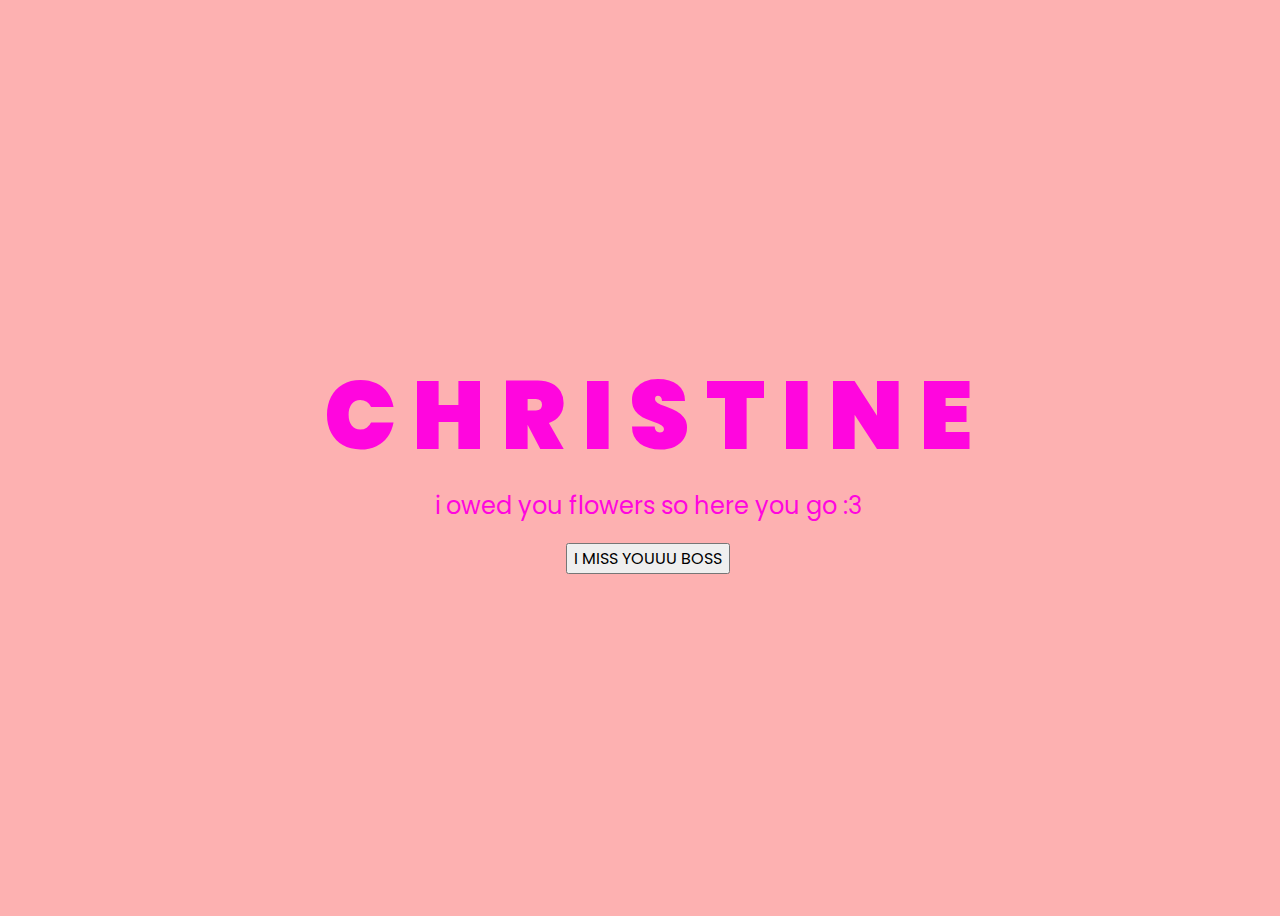
<file: index.html>
<!DOCTYPE html>
<html lang="en">
<head>
    <meta charset="UTF-8">
    <meta http-equiv="X-UA-Compatible" content="IE=edge">
    <meta name="viewport" content="width=device-width, initial-scale=1.0">
    <link rel="stylesheet" href="css/style.css">
    <link rel="icon" href="img/flowers.png" type="image/x-icon">
    <title>To Christine Flores</title>
</head>
<body>
    <div class="greetings">
        <span>C</span>
        <span>H</span>
        <span>R</span>
        <span>I</span>
        <span>S</span>
        <span>T</span>
        <Span>I</Span>
        <span>N</span>
        <span>E</span>
    </div>
    <div class="description">
        <span>i owed you flowers so here you go :3</span>
    </div>
    <div class="button">
        <button>
            <a href="flower.html">I MISS YOUUU BOSS</a>
        </button>

        <audio hidden autoplay loop>
            <source src="mp3/flowersong1.mp3" type="audio/mpeg">
        </audio>
        
    </div>
</body>
</html>
</file>
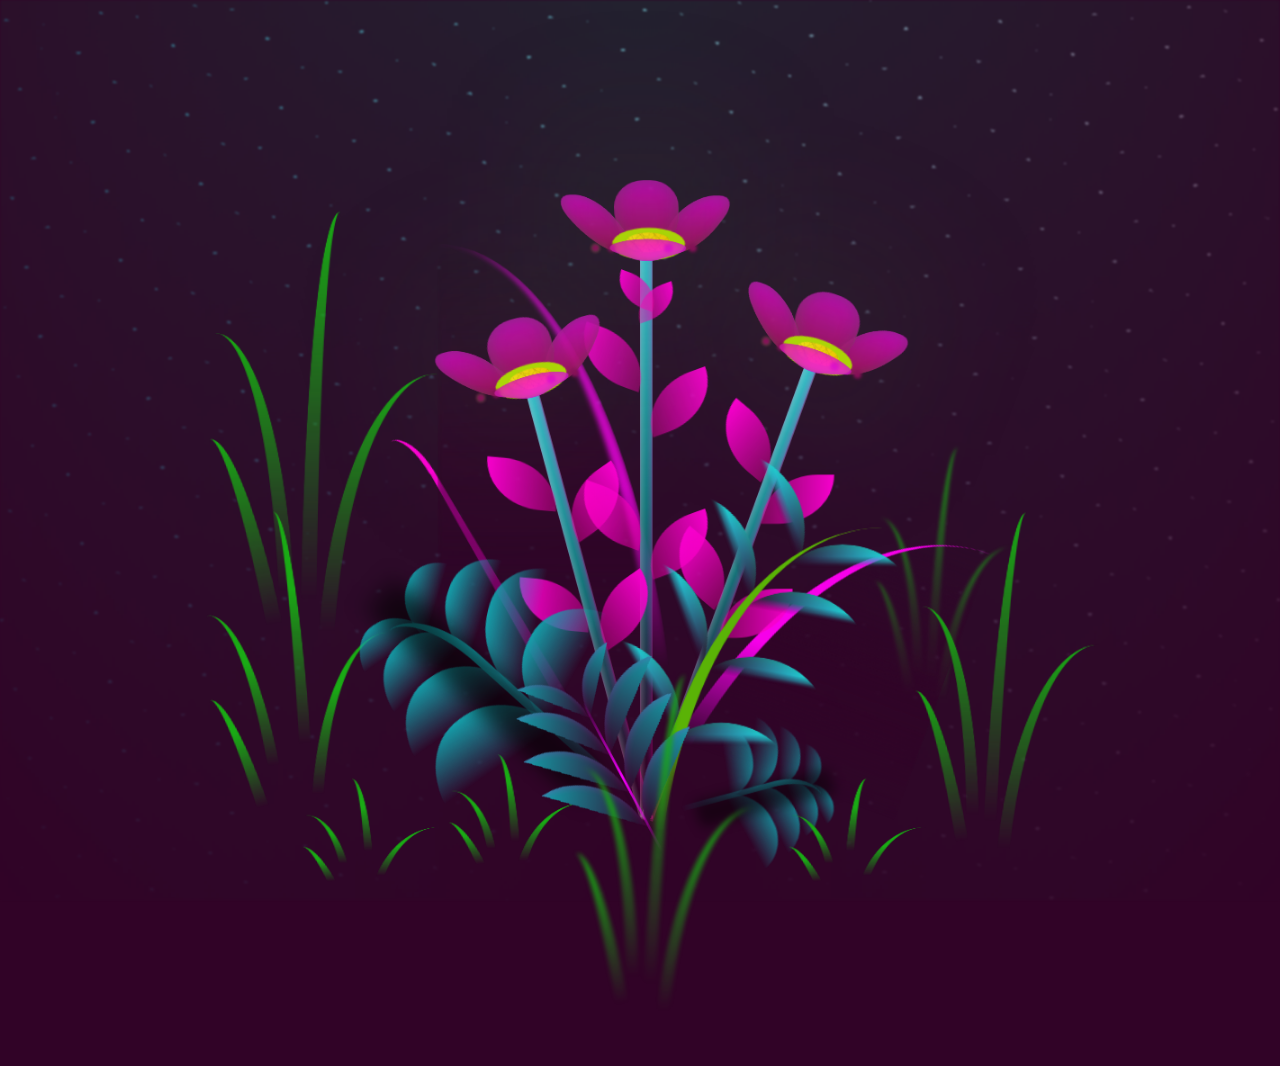
<file: flower.html>
<!DOCTYPE html>
<html lang="en">
<head>
    <meta charset="UTF-8">
    <meta http-equiv="X-UA-Compatible" content="IE=edge">
    <meta name="viewport" content="width=device-width, initial-scale=1.0">
    <link rel="stylesheet" href="css/main.css">
    <link rel="icon" href="img/flowers.png" type="image/x-icon">
    <title>To Christine Flores</title>
</head>
<body class="container">
  
    <div class="night"></div>
    <div class="flowers">
      <div class="flower flower--1">
        <div class="flower__leafs flower__leafs--1">
          <div class="flower__leaf flower__leaf--1"></div>
          <div class="flower__leaf flower__leaf--2"></div>
          <div class="flower__leaf flower__leaf--3"></div>
          <div class="flower__leaf flower__leaf--4"></div>
          <div class="flower__white-circle"></div>
  
          <div class="flower__light flower__light--1"></div>
          <div class="flower__light flower__light--2"></div>
          <div class="flower__light flower__light--3"></div>
          <div class="flower__light flower__light--4"></div>
          <div class="flower__light flower__light--5"></div>
          <div class="flower__light flower__light--6"></div>
          <div class="flower__light flower__light--7"></div>
          <div class="flower__light flower__light--8"></div>
  
        </div>
        <div class="flower__line">
          <div class="flower__line__leaf flower__line__leaf--1"></div>
          <div class="flower__line__leaf flower__line__leaf--2"></div>
          <div class="flower__line__leaf flower__line__leaf--3"></div>
          <div class="flower__line__leaf flower__line__leaf--4"></div>
          <div class="flower__line__leaf flower__line__leaf--5"></div>
          <div class="flower__line__leaf flower__line__leaf--6"></div>
        </div>
      </div>
  
      <div class="flower flower--2">
        <div class="flower__leafs flower__leafs--2">
          <div class="flower__leaf flower__leaf--1"></div>
          <div class="flower__leaf flower__leaf--2"></div>
          <div class="flower__leaf flower__leaf--3"></div>
          <div class="flower__leaf flower__leaf--4"></div>
          <div class="flower__white-circle"></div>
  
          <div class="flower__light flower__light--1"></div>
          <div class="flower__light flower__light--2"></div>
          <div class="flower__light flower__light--3"></div>
          <div class="flower__light flower__light--4"></div>
          <div class="flower__light flower__light--5"></div>
          <div class="flower__light flower__light--6"></div>
          <div class="flower__light flower__light--7"></div>
          <div class="flower__light flower__light--8"></div>
  
        </div>
        <div class="flower__line">
          <div class="flower__line__leaf flower__line__leaf--1"></div>
          <div class="flower__line__leaf flower__line__leaf--2"></div>
          <div class="flower__line__leaf flower__line__leaf--3"></div>
          <div class="flower__line__leaf flower__line__leaf--4"></div>
        </div>
      </div>
  
      <div class="flower flower--3">
        <div class="flower__leafs flower__leafs--3">
          <div class="flower__leaf flower__leaf--1"></div>
          <div class="flower__leaf flower__leaf--2"></div>
          <div class="flower__leaf flower__leaf--3"></div>
          <div class="flower__leaf flower__leaf--4"></div>
          <div class="flower__white-circle"></div>
  
          <div class="flower__light flower__light--1"></div>
          <div class="flower__light flower__light--2"></div>
          <div class="flower__light flower__light--3"></div>
          <div class="flower__light flower__light--4"></div>
          <div class="flower__light flower__light--5"></div>
          <div class="flower__light flower__light--6"></div>
          <div class="flower__light flower__light--7"></div>
          <div class="flower__light flower__light--8"></div>
  
        </div>
        <div class="flower__line">
          <div class="flower__line__leaf flower__line__leaf--1"></div>
          <div class="flower__line__leaf flower__line__leaf--2"></div>
          <div class="flower__line__leaf flower__line__leaf--3"></div>
          <div class="flower__line__leaf flower__line__leaf--4"></div>
        </div>
      </div>
  
      <div class="grow-ans" style="--d:1.2s">
        <div class="flower__g-long">
          <div class="flower__g-long__top"></div>
          <div class="flower__g-long__bottom"></div>
        </div>
      </div>
  
      <div class="growing-grass">
        <div class="flower__grass flower__grass--1">
          <div class="flower__grass--top"></div>
          <div class="flower__grass--bottom"></div>
          <div class="flower__grass__leaf flower__grass__leaf--1"></div>
          <div class="flower__grass__leaf flower__grass__leaf--2"></div>
          <div class="flower__grass__leaf flower__grass__leaf--3"></div>
          <div class="flower__grass__leaf flower__grass__leaf--4"></div>
          <div class="flower__grass__leaf flower__grass__leaf--5"></div>
          <div class="flower__grass__leaf flower__grass__leaf--6"></div>
          <div class="flower__grass__leaf flower__grass__leaf--7"></div>
          <div class="flower__grass__leaf flower__grass__leaf--8"></div>
          <div class="flower__grass__overlay"></div>
        </div>
      </div>
  
      <div class="growing-grass">
        <div class="flower__grass flower__grass--2">
          <div class="flower__grass--top"></div>
          <div class="flower__grass--bottom"></div>
          <div class="flower__grass__leaf flower__grass__leaf--1"></div>
          <div class="flower__grass__leaf flower__grass__leaf--2"></div>
          <div class="flower__grass__leaf flower__grass__leaf--3"></div>
          <div class="flower__grass__leaf flower__grass__leaf--4"></div>
          <div class="flower__grass__leaf flower__grass__leaf--5"></div>
          <div class="flower__grass__leaf flower__grass__leaf--6"></div>
          <div class="flower__grass__leaf flower__grass__leaf--7"></div>
          <div class="flower__grass__leaf flower__grass__leaf--8"></div>
          <div class="flower__grass__overlay"></div>
        </div>
      </div>
  
      <div class="grow-ans" style="--d:2.4s">
        <div class="flower__g-right flower__g-right--1">
          <div class="leaf"></div>
        </div>
      </div>
  
      <div class="grow-ans" style="--d:2.8s">
        <div class="flower__g-right flower__g-right--2">
          <div class="leaf"></div>
        </div>
      </div>
  
      <div class="grow-ans" style="--d:2.8s">
        <div class="flower__g-front">
          <div class="flower__g-front__leaf-wrapper flower__g-front__leaf-wrapper--1">
            <div class="flower__g-front__leaf"></div>
          </div>
          <div class="flower__g-front__leaf-wrapper flower__g-front__leaf-wrapper--2">
            <div class="flower__g-front__leaf"></div>
          </div>
          <div class="flower__g-front__leaf-wrapper flower__g-front__leaf-wrapper--3">
            <div class="flower__g-front__leaf"></div>
          </div>
          <div class="flower__g-front__leaf-wrapper flower__g-front__leaf-wrapper--4">
            <div class="flower__g-front__leaf"></div>
          </div>
          <div class="flower__g-front__leaf-wrapper flower__g-front__leaf-wrapper--5">
            <div class="flower__g-front__leaf"></div>
          </div>
          <div class="flower__g-front__leaf-wrapper flower__g-front__leaf-wrapper--6">
            <div class="flower__g-front__leaf"></div>
          </div>
          <div class="flower__g-front__leaf-wrapper flower__g-front__leaf-wrapper--7">
            <div class="flower__g-front__leaf"></div>
          </div>
          <div class="flower__g-front__leaf-wrapper flower__g-front__leaf-wrapper--8">
            <div class="flower__g-front__leaf"></div>
          </div>
          <div class="flower__g-front__line"></div>
        </div>
      </div>
  
      <div class="grow-ans" style="--d:3.2s">
        <div class="flower__g-fr">
          <div class="leaf"></div>
          <div class="flower__g-fr__leaf flower__g-fr__leaf--1"></div>
          <div class="flower__g-fr__leaf flower__g-fr__leaf--2"></div>
          <div class="flower__g-fr__leaf flower__g-fr__leaf--3"></div>
          <div class="flower__g-fr__leaf flower__g-fr__leaf--4"></div>
          <div class="flower__g-fr__leaf flower__g-fr__leaf--5"></div>
          <div class="flower__g-fr__leaf flower__g-fr__leaf--6"></div>
          <div class="flower__g-fr__leaf flower__g-fr__leaf--7"></div>
          <div class="flower__g-fr__leaf flower__g-fr__leaf--8"></div>
        </div>
      </div>
  
      <div class="long-g long-g--0">
        <div class="grow-ans" style="--d:3s">
          <div class="leaf leaf--0"></div>
        </div>
        <div class="grow-ans" style="--d:2.2s">
          <div class="leaf leaf--1"></div>
        </div>
        <div class="grow-ans" style="--d:3.4s">
          <div class="leaf leaf--2"></div>
        </div>
        <div class="grow-ans" style="--d:3.6s">
          <div class="leaf leaf--3"></div>
        </div>
      </div>
  
      <div class="long-g long-g--1">
        <div class="grow-ans" style="--d:3.6s">
          <div class="leaf leaf--0"></div>
        </div>
        <div class="grow-ans" style="--d:3.8s">
          <div class="leaf leaf--1"></div>
        </div>
        <div class="grow-ans" style="--d:4s">
          <div class="leaf leaf--2"></div>
        </div>
        <div class="grow-ans" style="--d:4.2s">
          <div class="leaf leaf--3"></div>
        </div>
      </div>
  
      <div class="long-g long-g--2">
        <div class="grow-ans" style="--d:4s">
          <div class="leaf leaf--0"></div>
        </div>
        <div class="grow-ans" style="--d:4.2s">
          <div class="leaf leaf--1"></div>
        </div>
        <div class="grow-ans" style="--d:4.4s">
          <div class="leaf leaf--2"></div>
        </div>
        <div class="grow-ans" style="--d:4.6s">
          <div class="leaf leaf--3"></div>
        </div>
      </div>
  
      <div class="long-g long-g--3">
        <div class="grow-ans" style="--d:4s">
          <div class="leaf leaf--0"></div>
        </div>
        <div class="grow-ans" style="--d:4.2s">
          <div class="leaf leaf--1"></div>
        </div>
        <div class="grow-ans" style="--d:3s">
          <div class="leaf leaf--2"></div>
        </div>
        <div class="grow-ans" style="--d:3.6s">
          <div class="leaf leaf--3"></div>
        </div>
      </div>
  
      <div class="long-g long-g--4">
        <div class="grow-ans" style="--d:4s">
          <div class="leaf leaf--0"></div>
        </div>
        <div class="grow-ans" style="--d:4.2s">
          <div class="leaf leaf--1"></div>
        </div>
        <div class="grow-ans" style="--d:3s">
          <div class="leaf leaf--2"></div>
        </div>
        <div class="grow-ans" style="--d:3.6s">
          <div class="leaf leaf--3"></div>
        </div>
      </div>
  
      <div class="long-g long-g--5">
        <div class="grow-ans" style="--d:4s">
          <div class="leaf leaf--0"></div>
        </div>
        <div class="grow-ans" style="--d:4.2s">
          <div class="leaf leaf--1"></div>
        </div>
        <div class="grow-ans" style="--d:3s">
          <div class="leaf leaf--2"></div>
        </div>
        <div class="grow-ans" style="--d:3.6s">
          <div class="leaf leaf--3"></div>
        </div>
      </div>
  
      <div class="long-g long-g--6">
        <div class="grow-ans" style="--d:4.2s">
          <div class="leaf leaf--0"></div>
        </div>
        <div class="grow-ans" style="--d:4.4s">
          <div class="leaf leaf--1"></div>
        </div>
        <div class="grow-ans" style="--d:4.6s">
          <div class="leaf leaf--2"></div>
        </div>
        <div class="grow-ans" style="--d:4.8s">
          <div class="leaf leaf--3"></div>
        </div>
      </div>
  
      <div class="long-g long-g--7">
        <div class="grow-ans" style="--d:3s">
          <div class="leaf leaf--0"></div>
        </div>
        <div class="grow-ans" style="--d:3.2s">
          <div class="leaf leaf--1"></div>
        </div>
        <div class="grow-ans" style="--d:3.5s">
          <div class="leaf leaf--2"></div>
        </div>
        <div class="grow-ans" style="--d:3.6s">
          <div class="leaf leaf--3"></div>
        </div>
      </div>
    </div>

    <audio hidden autoplay loop>
        <source src="mp3/luv.mp3" type="audio/mpeg">
    </audio>

    <script src="main.js"></script>
  </body>
</html>
</file>
<file: css/style.css>
@import url('https://fonts.googleapis.com/css2?family=Poppins:ital,wght@0,500;1,900&display=swap');
*{
    font-family: 'Poppins',cursive;
}
body{
    color: rgb(255, 6, 222);
    width: 100%;
    height: 100vh;
    display: flex;
    flex-direction: column;
    align-items: center;
    justify-content: center;
    background-color: rgb(253, 177, 177);
}
.greetings{
    font-size: 6rem;
    font-weight: 900;
}
.greetings > span{
    animation: glow 2.5s ease-in-out infinite;
}
@keyframes glow{
    0%, 100%{
        color: #fa019a31;
        text-shadow: 0 0 12px #39c6d6, 0 0 50px #39c6d6, 0 0 100px #10ff24;
    }
    10%, 90%{
        color: #ff00aa;
        text-shadow: none;
    }
}
.greetings > span:nth-child(1){
    animation-delay: .2s ;
}
.greetings > span:nth-child(2){
    animation-delay: .4s ;
}
.greetings > span:nth-child(3){
    animation-delay: .6s;
}
.greetings > span:nth-child(4){
    animation-delay: .8s;
}
.greetings > span:nth-child(5){
    animation-delay: .2s ;
}
.greetings > span:nth-child(6){
    animation-delay: .4s ;
}
.greetings > span:nth-child(7){
    animation-delay: .6s;
}
.greetings > span:nth-child(8){
    animation-delay: .8s;
}
.description{
    font-size: 1.5rem;
    margin-bottom: 20px;
}

.button a{
    text-decoration: none;
    font-size: 1rem;
    color: #000000;
}

@media screen and (max-width:574px){
    .greetings{
        display: block;
        font-size: 3rem;
        font-weight: 500;
        text-align: center;
    }
    .description{
        font-size: 1rem;
    }
    
    .button a{
        font-size: .5rem;
    }
}
</file>
<file: css/main.css>
*,
*::after,
*::before {
  padding: 0;
  margin: 0;
  box-sizing: border-box;
}

:root {
  --dark-color: #310327;
}

body {
  display: flex;
  align-items: flex-end;
  justify-content: center;
  min-height: 100vh;
  background-color: var(--dark-color);
  overflow: hidden;
  perspective: 1000px;
}

.night {
  position: fixed;
  left: 50%;
  top: 0;
  transform: translateX(-50%);
  width: 100%;
  height: 100%;
  filter: blur(0.1vmin);
  background-image: radial-gradient(ellipse at top, transparent 0%, var(--dark-color)), radial-gradient(ellipse at bottom, var(--dark-color), rgba(145, 233, 255, 0.2)), repeating-linear-gradient(220deg, rgb(0, 0, 0) 0px, rgb(0, 0, 0) 19px, transparent 19px, transparent 22px), repeating-linear-gradient(189deg, rgb(0, 0, 0) 0px, rgb(0, 0, 0) 19px, transparent 19px, transparent 22px), repeating-linear-gradient(148deg, rgb(0, 0, 0) 0px, rgb(0, 0, 0) 19px, transparent 19px, transparent 22px), linear-gradient(90deg, rgb(0, 255, 250), rgb(240, 240, 240));
}

.flowers {
  position: relative;
  transform: scale(0.9);
}

.flower {
  position: absolute;
  bottom: 10vmin;
  transform-origin: bottom center;
  z-index: 10;
  --fl-speed: 0.8s;
}
.flower--1 {
  -webkit-animation: moving-flower-1 4s linear infinite;
          animation: moving-flower-1 4s linear infinite;
}
.flower--1 .flower__line {
  height: 70vmin;
  -webkit-animation-delay: 0.3s;
          animation-delay: 0.3s;
}
.flower--1 .flower__line__leaf--1 {
  -webkit-animation: blooming-leaf-right var(--fl-speed) 1.6s backwards;
          animation: blooming-leaf-right var(--fl-speed) 1.6s backwards;
}
.flower--1 .flower__line__leaf--2 {
  -webkit-animation: blooming-leaf-right var(--fl-speed) 1.4s backwards;
          animation: blooming-leaf-right var(--fl-speed) 1.4s backwards;
}
.flower--1 .flower__line__leaf--3 {
  -webkit-animation: blooming-leaf-left var(--fl-speed) 1.2s backwards;
          animation: blooming-leaf-left var(--fl-speed) 1.2s backwards;
}
.flower--1 .flower__line__leaf--4 {
  -webkit-animation: blooming-leaf-left var(--fl-speed) 1s backwards;
          animation: blooming-leaf-left var(--fl-speed) 1s backwards;
}
.flower--1 .flower__line__leaf--5 {
  -webkit-animation: blooming-leaf-right var(--fl-speed) 1.8s backwards;
          animation: blooming-leaf-right var(--fl-speed) 1.8s backwards;
}
.flower--1 .flower__line__leaf--6 {
  -webkit-animation: blooming-leaf-left var(--fl-speed) 2s backwards;
          animation: blooming-leaf-left var(--fl-speed) 2s backwards;
}
.flower--2 {
  left: 50%;
  transform: rotate(20deg);
  -webkit-animation: moving-flower-2 4s linear infinite;
          animation: moving-flower-2 4s linear infinite;
}
.flower--2 .flower__line {
  height: 60vmin;
  -webkit-animation-delay: 0.6s;
          animation-delay: 0.6s;
}
.flower--2 .flower__line__leaf--1 {
  -webkit-animation: blooming-leaf-right var(--fl-speed) 1.9s backwards;
          animation: blooming-leaf-right var(--fl-speed) 1.9s backwards;
}
.flower--2 .flower__line__leaf--2 {
  -webkit-animation: blooming-leaf-right var(--fl-speed) 1.7s backwards;
          animation: blooming-leaf-right var(--fl-speed) 1.7s backwards;
}
.flower--2 .flower__line__leaf--3 {
  -webkit-animation: blooming-leaf-left var(--fl-speed) 1.5s backwards;
          animation: blooming-leaf-left var(--fl-speed) 1.5s backwards;
}
.flower--2 .flower__line__leaf--4 {
  -webkit-animation: blooming-leaf-left var(--fl-speed) 1.3s backwards;
          animation: blooming-leaf-left var(--fl-speed) 1.3s backwards;
}
.flower--3 {
  left: 50%;
  transform: rotate(-15deg);
  -webkit-animation: moving-flower-3 4s linear infinite;
          animation: moving-flower-3 4s linear infinite;
}
.flower--3 .flower__line {
  -webkit-animation-delay: 0.9s;
          animation-delay: 0.9s;
}
.flower--3 .flower__line__leaf--1 {
  -webkit-animation: blooming-leaf-right var(--fl-speed) 2.5s backwards;
          animation: blooming-leaf-right var(--fl-speed) 2.5s backwards;
}
.flower--3 .flower__line__leaf--2 {
  -webkit-animation: blooming-leaf-right var(--fl-speed) 2.3s backwards;
          animation: blooming-leaf-right var(--fl-speed) 2.3s backwards;
}
.flower--3 .flower__line__leaf--3 {
  -webkit-animation: blooming-leaf-left var(--fl-speed) 2.1s backwards;
          animation: blooming-leaf-left var(--fl-speed) 2.1s backwards;
}
.flower--3 .flower__line__leaf--4 {
  -webkit-animation: blooming-leaf-left var(--fl-speed) 1.9s backwards;
          animation: blooming-leaf-left var(--fl-speed) 1.9s backwards;
}
.flower__leafs {
  position: relative;
  -webkit-animation: blooming-flower 2s backwards;
          animation: blooming-flower 2s backwards;
}
.flower__leafs--1 {
  -webkit-animation-delay: 1.1s;
          animation-delay: 1.1s;
}
.flower__leafs--2 {
  -webkit-animation-delay: 1.4s;
          animation-delay: 1.4s;
}
.flower__leafs--3 {
  -webkit-animation-delay: 1.7s;
          animation-delay: 1.7s;
}
.flower__leafs::after {
  content: "";
  position: absolute;
  left: 0;
  top: 0;
  transform: translate(-50%, -100%);
  width: 8vmin;
  height: 8vmin;
  background-color: #306839;
  filter: blur(10vmin);
}
.flower__leaf {
  position: absolute;
  bottom: 0;
  left: 50%;
  width: 8vmin;
  height: 11vmin;
  border-radius: 51% 49% 47% 53%/44% 45% 55% 69%;
  background-color: #00df1e;
  background-image: linear-gradient(to top, #a50f55, #da04c8);
  transform-origin: bottom center;
  opacity: 0.9;
  box-shadow: inset 0 0 2vmin rgba(82, 80, 80, 0.5);
}
.flower__leaf--1 {
  transform: translate(-10%, 1%) rotateY(40deg) rotateX(-50deg);
}
.flower__leaf--2 {
  transform: translate(-50%, -4%) rotateX(40deg);
}
.flower__leaf--3 {
  transform: translate(-90%, 0%) rotateY(45deg) rotateX(50deg);
}
.flower__leaf--4 {
  width: 8vmin;
  height: 8vmin;
  transform-origin: bottom left;
  border-radius: 4vmin 10vmin 4vmin 4vmin;
  transform: translate(0%, 18%) rotateX(70deg) rotate(-43deg);
  background-image: linear-gradient(to top, #ff00ff, #f80cbd);
  z-index: 1;
  opacity: 0.8;
}
.flower__white-circle {
  position: absolute;
  left: -3.5vmin;
  top: -3vmin;
  width: 9vmin;
  height: 4vmin;
  border-radius: 50%;
  background-color: #b8e003;
}
.flower__white-circle::after {
  content: "";
  position: absolute;
  left: 50%;
  top: 45%;
  transform: translate(-50%, -50%);
  width: 60%;
  height: 60%;
  border-radius: inherit;
  background-image: repeating-linear-gradient(135deg, rgba(0, 0, 0, 0.03) 0px, rgba(0, 0, 0, 0.03) 1px, transparent 1px, transparent 12px), repeating-linear-gradient(45deg, rgba(0, 0, 0, 0.03) 0px, rgba(0, 0, 0, 0.03) 1px, transparent 1px, transparent 12px), repeating-linear-gradient(67.5deg, rgba(0, 0, 0, 0.03) 0px, rgba(0, 0, 0, 0.03) 1px, transparent 1px, transparent 12px), repeating-linear-gradient(135deg, rgba(0, 0, 0, 0.03) 0px, rgba(0, 0, 0, 0.03) 1px, transparent 1px, transparent 12px), repeating-linear-gradient(45deg, rgba(0, 0, 0, 0.03) 0px, rgba(0, 0, 0, 0.03) 1px, transparent 1px, transparent 12px), repeating-linear-gradient(112.5deg, rgba(0, 0, 0, 0.03) 0px, rgba(0, 0, 0, 0.03) 1px, transparent 1px, transparent 12px), repeating-linear-gradient(112.5deg, rgba(0, 0, 0, 0.03) 0px, rgba(0, 0, 0, 0.03) 1px, transparent 1px, transparent 12px), repeating-linear-gradient(45deg, rgba(0, 0, 0, 0.03) 0px, rgba(0, 0, 0, 0.03) 1px, transparent 1px, transparent 12px), repeating-linear-gradient(22.5deg, rgba(0, 0, 0, 0.03) 0px, rgba(0, 0, 0, 0.03) 1px, transparent 1px, transparent 12px), repeating-linear-gradient(45deg, rgba(0, 0, 0, 0.03) 0px, rgba(0, 0, 0, 0.03) 1px, transparent 1px, transparent 12px), repeating-linear-gradient(22.5deg, rgba(0, 0, 0, 0.03) 0px, rgba(0, 0, 0, 0.03) 1px, transparent 1px, transparent 12px), repeating-linear-gradient(135deg, rgba(0, 0, 0, 0.03) 0px, rgba(0, 0, 0, 0.03) 1px, transparent 1px, transparent 12px), repeating-linear-gradient(157.5deg, rgba(0, 0, 0, 0.03) 0px, rgba(0, 0, 0, 0.03) 1px, transparent 1px, transparent 12px), repeating-linear-gradient(67.5deg, rgba(0, 0, 0, 0.03) 0px, rgba(0, 0, 0, 0.03) 1px, transparent 1px, transparent 12px), repeating-linear-gradient(67.5deg, rgba(0, 0, 0, 0.03) 0px, rgba(0, 0, 0, 0.03) 1px, transparent 1px, transparent 12px), linear-gradient(90deg, rgb(255, 235, 18), rgb(255, 206, 0));
}
.flower__line {
  height: 55vmin;
  width: 1.5vmin;
  background-image: linear-gradient(to left, rgba(248, 8, 188, 0.2), transparent, rgba(255, 255, 255, 0.2)), linear-gradient(to top, transparent 10%, #14757a, #39c6d6);
  box-shadow: inset 0 0 2px rgba(252, 2, 156, 0.5);
  -webkit-animation: grow-flower-tree 4s backwards;
          animation: grow-flower-tree 4s backwards;
}
.flower__line__leaf {
  --w: 7vmin;
  --h: calc(var(--w) + 2vmin);
  position: absolute;
  top: 20%;
  left: 90%;
  width: var(--w);
  height: var(--h);
  border-top-right-radius: var(--h);
  border-bottom-left-radius: var(--h);
  background-image: linear-gradient(to top, rgba(250, 0, 167, 0.4), #f700cd);
}
.flower__line__leaf--1 {
  transform: rotate(70deg) rotateY(30deg);
}
.flower__line__leaf--2 {
  top: 45%;
  transform: rotate(70deg) rotateY(30deg);
}
.flower__line__leaf--3, .flower__line__leaf--4, .flower__line__leaf--6 {
  border-top-right-radius: 0;
  border-bottom-left-radius: 0;
  border-top-left-radius: var(--h);
  border-bottom-right-radius: var(--h);
  left: -460%;
  top: 12%;
  transform: rotate(-70deg) rotateY(30deg);
}
.flower__line__leaf--4 {
  top: 40%;
}
.flower__line__leaf--5 {
  top: 0;
  transform-origin: left;
  transform: rotate(70deg) rotateY(30deg) scale(0.6);
}
.flower__line__leaf--6 {
  top: -2%;
  left: -450%;
  transform-origin: right;
  transform: rotate(-70deg) rotateY(30deg) scale(0.6);
}
.flower__light {
  position: absolute;
  bottom: 0vmin;
  width: 1vmin;
  height: 1vmin;
  background-color: rgba(41, 235, 15, 0.349);
  border-radius: 50%;
  filter: blur(0.2vmin);
  -webkit-animation: light-ans 4s linear infinite backwards;
          animation: light-ans 4s linear infinite backwards;
}
.flower__light:nth-child(odd) {
  background-color: #8f095c;
}
.flower__light--1 {
  left: -2vmin;
  -webkit-animation-delay: 1s;
          animation-delay: 1s;
}
.flower__light--2 {
  left: 3vmin;
  -webkit-animation-delay: 0.5s;
          animation-delay: 0.5s;
}
.flower__light--3 {
  left: -6vmin;
  -webkit-animation-delay: 0.3s;
          animation-delay: 0.3s;
}
.flower__light--4 {
  left: 6vmin;
  -webkit-animation-delay: 0.9s;
          animation-delay: 0.9s;
}
.flower__light--5 {
  left: -1vmin;
  -webkit-animation-delay: 1.5s;
          animation-delay: 1.5s;
}
.flower__light--6 {
  left: -4vmin;
  -webkit-animation-delay: 3s;
          animation-delay: 3s;
}
.flower__light--7 {
  left: 3vmin;
  -webkit-animation-delay: 2s;
          animation-delay: 2s;
}
.flower__light--8 {
  left: -6vmin;
  -webkit-animation-delay: 3.5s;
          animation-delay: 3.5s;
}
.flower__grass {
  --c: #159faa;
  --line-w: 1.5vmin;
  position: absolute;
  bottom: 12vmin;
  left: -7vmin;
  display: flex;
  flex-direction: column;
  align-items: flex-end;
  z-index: 20;
  transform-origin: bottom center;
  transform: rotate(-48deg) rotateY(40deg);
}
.flower__grass--1 {
  -webkit-animation: moving-grass 2s linear infinite;
          animation: moving-grass 2s linear infinite;
}
.flower__grass--2 {
  left: 2vmin;
  bottom: 10vmin;
  transform: scale(0.5) rotate(75deg) rotateX(10deg) rotateY(-200deg);
  opacity: 0.8;
  z-index: 0;
  -webkit-animation: moving-grass--2 1.5s linear infinite;
          animation: moving-grass--2 1.5s linear infinite;
}
.flower__grass--top {
  width: 7vmin;
  height: 10vmin;
  border-top-right-radius: 100%;
  border-right: var(--line-w) solid var(--c);
  transform-origin: bottom center;
  transform: rotate(-2deg);
}
.flower__grass--bottom {
  margin-top: -2px;
  width: var(--line-w);
  height: 25vmin;
  background-image: linear-gradient(to top, transparent, var(--c));
}
.flower__grass__leaf {
  --size: 10vmin;
  position: absolute;
  width: calc(var(--size) * 2.1);
  height: var(--size);
  border-top-left-radius: var(--size);
  border-top-right-radius: var(--size);
  background-image: linear-gradient(to top, transparent, transparent 30%, var(--c));
  z-index: 100;
}
.flower__grass__leaf--1 {
  top: -6%;
  left: 30%;
  --size: 6vmin;
  transform: rotate(-20deg);
  -webkit-animation: growing-grass-ans--1 2s 2.6s backwards;
          animation: growing-grass-ans--1 2s 2.6s backwards;
}
@-webkit-keyframes growing-grass-ans--1 {
  0% {
    transform-origin: bottom left;
    transform: rotate(-20deg) scale(0);
  }
}
@keyframes growing-grass-ans--1 {
  0% {
    transform-origin: bottom left;
    transform: rotate(-20deg) scale(0);
  }
}
.flower__grass__leaf--2 {
  top: -5%;
  left: -110%;
  --size: 6vmin;
  transform: rotate(10deg);
  -webkit-animation: growing-grass-ans--2 2s 2.4s linear backwards;
          animation: growing-grass-ans--2 2s 2.4s linear backwards;
}
@-webkit-keyframes growing-grass-ans--2 {
  0% {
    transform-origin: bottom right;
    transform: rotate(10deg) scale(0);
  }
}
@keyframes growing-grass-ans--2 {
  0% {
    transform-origin: bottom right;
    transform: rotate(10deg) scale(0);
  }
}
.flower__grass__leaf--3 {
  top: 5%;
  left: 60%;
  --size: 8vmin;
  transform: rotate(-18deg) rotateX(-20deg);
  -webkit-animation: growing-grass-ans--3 2s 2.2s linear backwards;
          animation: growing-grass-ans--3 2s 2.2s linear backwards;
}
@-webkit-keyframes growing-grass-ans--3 {
  0% {
    transform-origin: bottom left;
    transform: rotate(-18deg) rotateX(-20deg) scale(0);
  }
}
@keyframes growing-grass-ans--3 {
  0% {
    transform-origin: bottom left;
    transform: rotate(-18deg) rotateX(-20deg) scale(0);
  }
}
.flower__grass__leaf--4 {
  top: 6%;
  left: -135%;
  --size: 8vmin;
  transform: rotate(2deg);
  -webkit-animation: growing-grass-ans--4 2s 2s linear backwards;
          animation: growing-grass-ans--4 2s 2s linear backwards;
}
@-webkit-keyframes growing-grass-ans--4 {
  0% {
    transform-origin: bottom right;
    transform: rotate(2deg) scale(0);
  }
}
@keyframes growing-grass-ans--4 {
  0% {
    transform-origin: bottom right;
    transform: rotate(2deg) scale(0);
  }
}
.flower__grass__leaf--5 {
  top: 20%;
  left: 60%;
  --size: 10vmin;
  transform: rotate(-24deg) rotateX(-20deg);
  -webkit-animation: growing-grass-ans--5 2s 1.8s linear backwards;
          animation: growing-grass-ans--5 2s 1.8s linear backwards;
}
@-webkit-keyframes growing-grass-ans--5 {
  0% {
    transform-origin: bottom left;
    transform: rotate(-24deg) rotateX(-20deg) scale(0);
  }
}
@keyframes growing-grass-ans--5 {
  0% {
    transform-origin: bottom left;
    transform: rotate(-24deg) rotateX(-20deg) scale(0);
  }
}
.flower__grass__leaf--6 {
  top: 22%;
  left: -180%;
  --size: 10vmin;
  transform: rotate(10deg);
  -webkit-animation: growing-grass-ans--6 2s 1.6s linear backwards;
          animation: growing-grass-ans--6 2s 1.6s linear backwards;
}
@-webkit-keyframes growing-grass-ans--6 {
  0% {
    transform-origin: bottom right;
    transform: rotate(10deg) scale(0);
  }
}
@keyframes growing-grass-ans--6 {
  0% {
    transform-origin: bottom right;
    transform: rotate(10deg) scale(0);
  }
}
.flower__grass__leaf--7 {
  top: 39%;
  left: 70%;
  --size: 10vmin;
  transform: rotate(-10deg);
  -webkit-animation: growing-grass-ans--7 2s 1.4s linear backwards;
          animation: growing-grass-ans--7 2s 1.4s linear backwards;
}
@-webkit-keyframes growing-grass-ans--7 {
  0% {
    transform-origin: bottom left;
    transform: rotate(-10deg) scale(0);
  }
}
@keyframes growing-grass-ans--7 {
  0% {
    transform-origin: bottom left;
    transform: rotate(-10deg) scale(0);
  }
}
.flower__grass__leaf--8 {
  top: 40%;
  left: -215%;
  --size: 11vmin;
  transform: rotate(10deg);
  -webkit-animation: growing-grass-ans--8 2s 1.2s linear backwards;
          animation: growing-grass-ans--8 2s 1.2s linear backwards;
}
@-webkit-keyframes growing-grass-ans--8 {
  0% {
    transform-origin: bottom right;
    transform: rotate(10deg) scale(0);
  }
}
@keyframes growing-grass-ans--8 {
  0% {
    transform-origin: bottom right;
    transform: rotate(10deg) scale(0);
  }
}
.flower__grass__overlay {
  position: absolute;
  top: -10%;
  right: 0%;
  width: 100%;
  height: 100%;
  background-color: rgba(0, 0, 0, 0.6);
  filter: blur(1.5vmin);
  z-index: 100;
}
.flower__g-long {
  --w: 2vmin;
  --h: 6vmin;
  --c: #ff00d4;
  position: absolute;
  bottom: 10vmin;
  left: -3vmin;
  transform-origin: bottom center;
  transform: rotate(-30deg) rotateY(-20deg);
  display: flex;
  flex-direction: column;
  align-items: flex-end;
  -webkit-animation: flower-g-long-ans 3s linear infinite;
          animation: flower-g-long-ans 3s linear infinite;
}
@-webkit-keyframes flower-g-long-ans {
  0%, 100% {
    transform: rotate(-30deg) rotateY(-20deg);
  }
  50% {
    transform: rotate(-32deg) rotateY(-20deg);
  }
}
@keyframes flower-g-long-ans {
  0%, 100% {
    transform: rotate(-30deg) rotateY(-20deg);
  }
  50% {
    transform: rotate(-32deg) rotateY(-20deg);
  }
}
.flower__g-long__top {
  top: calc(var(--h) * -1);
  width: calc(var(--w) + 1vmin);
  height: var(--h);
  border-top-right-radius: 100%;
  border-right: 0.7vmin solid var(--c);
  transform: translate(-0.7vmin, 1vmin);
}
.flower__g-long__bottom {
  width: var(--w);
  height: 50vmin;
  transform-origin: bottom center;
  background-image: linear-gradient(to top, transparent 30%, var(--c));
  box-shadow: inset 0 0 2px rgba(5, 1, 1, 0.5);
  -webkit-clip-path: polygon(35% 0, 65% 1%, 100% 100%, 0% 100%);
          clip-path: polygon(35% 0, 65% 1%, 100% 100%, 0% 100%);
}
.flower__g-right {
  position: absolute;
  bottom: 6vmin;
  left: -2vmin;
  transform-origin: bottom left;
  transform: rotate(20deg);
}
.flower__g-right .leaf {
  width: 30vmin;
  height: 50vmin;
  border-top-left-radius: 100%;
  border-left: 2vmin solid #f700ea;
  background-image: linear-gradient(to bottom, transparent, var(--dark-color) 60%);
  -webkit-mask-image: linear-gradient(to top, transparent 30%, hsl(310, 100%, 50%) 60%);
}
.flower__g-right--1 {
  -webkit-animation: flower-g-right-ans 2.5s linear infinite;
          animation: flower-g-right-ans 2.5s linear infinite;
}
.flower__g-right--2 {
  left: 5vmin;
  transform: rotateY(-180deg);
  -webkit-animation: flower-g-right-ans--2 3s linear infinite;
          animation: flower-g-right-ans--2 3s linear infinite;
}
.flower__g-right--2 .leaf {
  height: 75vmin;
  filter: blur(0.3vmin);
  opacity: 0.8;
}
@-webkit-keyframes flower-g-right-ans {
  0%, 100% {
    transform: rotate(20deg);
  }
  50% {
    transform: rotate(24deg) rotateX(-20deg);
  }
}
@keyframes flower-g-right-ans {
  0%, 100% {
    transform: rotate(20deg);
  }
  50% {
    transform: rotate(24deg) rotateX(-20deg);
  }
}
@-webkit-keyframes flower-g-right-ans--2 {
  0%, 100% {
    transform: rotateY(-180deg) rotate(0deg) rotateX(-20deg);
  }
  50% {
    transform: rotateY(-180deg) rotate(6deg) rotateX(-20deg);
  }
}
@keyframes flower-g-right-ans--2 {
  0%, 100% {
    transform: rotateY(-180deg) rotate(0deg) rotateX(-20deg);
  }
  50% {
    transform: rotateY(-180deg) rotate(6deg) rotateX(-20deg);
  }
}
.flower__g-front {
  position: absolute;
  bottom: 6vmin;
  left: 2.5vmin;
  z-index: 100;
  transform-origin: bottom center;
  transform: rotate(-28deg) rotateY(30deg) scale(1.04);
  -webkit-animation: flower__g-front-ans 2s linear infinite;
          animation: flower__g-front-ans 2s linear infinite;
}
@-webkit-keyframes flower__g-front-ans {
  0%, 100% {
    transform: rotate(-28deg) rotateY(30deg) scale(1.04);
  }
  50% {
    transform: rotate(-35deg) rotateY(40deg) scale(1.04);
  }
}
@keyframes flower__g-front-ans {
  0%, 100% {
    transform: rotate(-28deg) rotateY(30deg) scale(1.04);
  }
  50% {
    transform: rotate(-35deg) rotateY(40deg) scale(1.04);
  }
}
.flower__g-front__line {
  width: 0.3vmin;
  height: 20vmin;
  background-image: linear-gradient(to top, transparent, #f700ff, transparent 100%);
  position: relative;
}
.flower__g-front__leaf-wrapper {
  position: absolute;
  top: 0;
  left: 0;
  transform-origin: bottom left;
  transform: rotate(10deg);
}
.flower__g-front__leaf-wrapper:nth-child(even) {
  left: 0vmin;
  transform: rotateY(-180deg) rotate(5deg);
  -webkit-animation: flower__g-front__leaf-left-ans 1s ease-in backwards;
          animation: flower__g-front__leaf-left-ans 1s ease-in backwards;
}
.flower__g-front__leaf-wrapper:nth-child(odd) {
  -webkit-animation: flower__g-front__leaf-ans 1s ease-in backwards;
          animation: flower__g-front__leaf-ans 1s ease-in backwards;
}
.flower__g-front__leaf-wrapper--1 {
  top: -8vmin;
  transform: scale(0.7);
  -webkit-animation: flower__g-front__leaf-ans 1s 5.5s ease-in backwards !important;
          animation: flower__g-front__leaf-ans 1s 5.5s ease-in backwards !important;
}
.flower__g-front__leaf-wrapper--2 {
  top: -8vmin;
  transform: rotateY(-180deg) scale(0.7) !important;
  -webkit-animation: flower__g-front__leaf-left-ans-2 1s 4.6s ease-in backwards !important;
          animation: flower__g-front__leaf-left-ans-2 1s 4.6s ease-in backwards !important;
}
.flower__g-front__leaf-wrapper--3 {
  top: -3vmin;
  -webkit-animation: flower__g-front__leaf-ans 1s 4.6s ease-in backwards;
          animation: flower__g-front__leaf-ans 1s 4.6s ease-in backwards;
}
.flower__g-front__leaf-wrapper--4 {
  top: -3vmin;
  transform: rotateY(-180deg) scale(0.9) !important;
  -webkit-animation: flower__g-front__leaf-left-ans-2 1s 4.6s ease-in backwards !important;
          animation: flower__g-front__leaf-left-ans-2 1s 4.6s ease-in backwards !important;
}
@-webkit-keyframes flower__g-front__leaf-left-ans-2 {
  0% {
    transform: rotateY(-180deg) scale(0);
  }
}
@keyframes flower__g-front__leaf-left-ans-2 {
  0% {
    transform: rotateY(-180deg) scale(0);
  }
}
.flower__g-front__leaf-wrapper--5, .flower__g-front__leaf-wrapper--6 {
  top: 2vmin;
}
.flower__g-front__leaf-wrapper--7, .flower__g-front__leaf-wrapper--8 {
  top: 6.5vmin;
}
.flower__g-front__leaf-wrapper--2 {
  -webkit-animation-delay: 5.2s !important;
          animation-delay: 5.2s !important;
}
.flower__g-front__leaf-wrapper--3 {
  -webkit-animation-delay: 4.9s !important;
          animation-delay: 4.9s !important;
}
.flower__g-front__leaf-wrapper--5 {
  -webkit-animation-delay: 4.3s !important;
          animation-delay: 4.3s !important;
}
.flower__g-front__leaf-wrapper--6 {
  -webkit-animation-delay: 4.1s !important;
          animation-delay: 4.1s !important;
}
.flower__g-front__leaf-wrapper--7 {
  -webkit-animation-delay: 3.8s !important;
          animation-delay: 3.8s !important;
}
.flower__g-front__leaf-wrapper--8 {
  -webkit-animation-delay: 3.5s !important;
          animation-delay: 3.5s !important;
}
@-webkit-keyframes flower__g-front__leaf-ans {
  0% {
    transform: rotate(10deg) scale(0);
  }
}
@keyframes flower__g-front__leaf-ans {
  0% {
    transform: rotate(10deg) scale(0);
  }
}
@-webkit-keyframes flower__g-front__leaf-left-ans {
  0% {
    transform: rotateY(-180deg) rotate(5deg) scale(0);
  }
}
@keyframes flower__g-front__leaf-left-ans {
  0% {
    transform: rotateY(-180deg) rotate(5deg) scale(0);
  }
}
.flower__g-front__leaf {
  width: 10vmin;
  height: 10vmin;
  border-radius: 100% 0% 0% 100%/100% 100% 0% 0%;
  box-shadow: inset 0 2px 1vmin hsla(310, 100%, 50%, 0.2);
  background-image: linear-gradient(to bottom left, transparent, var(--dark-color)), linear-gradient(to bottom right, #159faa 50%, transparent 50%, transparent);
  -webkit-mask-image: linear-gradient(to bottom right, #fd00c6 50%, transparent 50%, transparent);
  mask-image: linear-gradient(to bottom right, #f705ff 50%, transparent 50%, transparent);
}
.flower__g-fr {
  position: absolute;
  bottom: -4vmin;
  left: vmin;
  transform-origin: bottom left;
  z-index: 10;
  -webkit-animation: flower__g-fr-ans 2s linear infinite;
          animation: flower__g-fr-ans 2s linear infinite;
}
@-webkit-keyframes flower__g-fr-ans {
  0%, 100% {
    transform: rotate(2deg);
  }
  50% {
    transform: rotate(4deg);
  }
}
@keyframes flower__g-fr-ans {
  0%, 100% {
    transform: rotate(2deg);
  }
  50% {
    transform: rotate(4deg);
  }
}
.flower__g-fr .leaf {
  width: 30vmin;
  height: 50vmin;
  border-top-left-radius: 100%;
  border-left: 2vmin solid #5ab306;
  -webkit-mask-image: linear-gradient(to top, transparent 25%, #0adf40 50%);
  position: relative;
  z-index: 1;
}
.flower__g-fr__leaf {
  position: absolute;
  top: 0;
  left: 0;
  width: 10vmin;
  height: 10vmin;
  border-radius: 100% 0% 0% 100%/100% 100% 0% 0%;
  box-shadow: inset 0 2px 1vmin hsla(135, 94%, 35%, 0.2);
  background-image: linear-gradient(to bottom left, transparent, var(--dark-color) 98%), linear-gradient(to bottom right, #23f0ff 45%, transparent 50%, transparent);
  -webkit-mask-image: linear-gradient(135deg, #09a02a 40%, transparent 50%, transparent);
}
.flower__g-fr__leaf--1 {
  left: 20vmin;
  transform: rotate(45deg);
  -webkit-animation: flower__g-fr-leaft-ans-1 0.5s 5.2s linear backwards;
          animation: flower__g-fr-leaft-ans-1 0.5s 5.2s linear backwards;
}
@-webkit-keyframes flower__g-fr-leaft-ans-1 {
  0% {
    transform-origin: left;
    transform: rotate(45deg) scale(0);
  }
}
@keyframes flower__g-fr-leaft-ans-1 {
  0% {
    transform-origin: left;
    transform: rotate(45deg) scale(0);
  }
}
.flower__g-fr__leaf--2 {
  left: 12vmin;
  top: -7vmin;
  transform: rotate(25deg) rotateY(-180deg);
  -webkit-animation: flower__g-fr-leaft-ans-6 0.5s 5s linear backwards;
          animation: flower__g-fr-leaft-ans-6 0.5s 5s linear backwards;
}
.flower__g-fr__leaf--3 {
  left: 15vmin;
  top: 6vmin;
  transform: rotate(55deg);
  -webkit-animation: flower__g-fr-leaft-ans-5 0.5s 4.8s linear backwards;
          animation: flower__g-fr-leaft-ans-5 0.5s 4.8s linear backwards;
}
.flower__g-fr__leaf--4 {
  left: 6vmin;
  top: -2vmin;
  transform: rotate(25deg) rotateY(-180deg);
  -webkit-animation: flower__g-fr-leaft-ans-6 0.5s 4.6s linear backwards;
          animation: flower__g-fr-leaft-ans-6 0.5s 4.6s linear backwards;
}
.flower__g-fr__leaf--5 {
  left: 10vmin;
  top: 14vmin;
  transform: rotate(55deg);
  -webkit-animation: flower__g-fr-leaft-ans-5 0.5s 4.4s linear backwards;
          animation: flower__g-fr-leaft-ans-5 0.5s 4.4s linear backwards;
}
@-webkit-keyframes flower__g-fr-leaft-ans-5 {
  0% {
    transform-origin: left;
    transform: rotate(55deg) scale(0);
  }
}
@keyframes flower__g-fr-leaft-ans-5 {
  0% {
    transform-origin: left;
    transform: rotate(55deg) scale(0);
  }
}
.flower__g-fr__leaf--6 {
  left: 0vmin;
  top: 6vmin;
  transform: rotate(25deg) rotateY(-180deg);
  -webkit-animation: flower__g-fr-leaft-ans-6 0.5s 4.2s linear backwards;
          animation: flower__g-fr-leaft-ans-6 0.5s 4.2s linear backwards;
}
@-webkit-keyframes flower__g-fr-leaft-ans-6 {
  0% {
    transform-origin: right;
    transform: rotate(25deg) rotateY(-180deg) scale(0);
  }
}
@keyframes flower__g-fr-leaft-ans-6 {
  0% {
    transform-origin: right;
    transform: rotate(25deg) rotateY(-180deg) scale(0);
  }
}
.flower__g-fr__leaf--7 {
  left: 5vmin;
  top: 22vmin;
  transform: rotate(45deg);
  -webkit-animation: flower__g-fr-leaft-ans-7 0.5s 4s linear backwards;
          animation: flower__g-fr-leaft-ans-7 0.5s 4s linear backwards;
}
@-webkit-keyframes flower__g-fr-leaft-ans-7 {
  0% {
    transform-origin: left;
    transform: rotate(45deg) scale(0);
  }
}
@keyframes flower__g-fr-leaft-ans-7 {
  0% {
    transform-origin: left;
    transform: rotate(45deg) scale(0);
  }
}
.flower__g-fr__leaf--8 {
  left: -4vmin;
  top: 15vmin;
  transform: rotate(15deg) rotateY(-180deg);
  -webkit-animation: flower__g-fr-leaft-ans-8 0.5s 3.8s linear backwards;
          animation: flower__g-fr-leaft-ans-8 0.5s 3.8s linear backwards;
}
@-webkit-keyframes flower__g-fr-leaft-ans-8 {
  0% {
    transform-origin: right;
    transform: rotate(15deg) rotateY(-180deg) scale(0);
  }
}
@keyframes flower__g-fr-leaft-ans-8 {
  0% {
    transform-origin: right;
    transform: rotate(15deg) rotateY(-180deg) scale(0);
  }
}

.long-g {
  position: absolute;
  bottom: 25vmin;
  left: -42vmin;
  transform-origin: bottom left;
}
.long-g--1 {
  bottom: 0vmin;
  transform: scale(0.8) rotate(-5deg);
}
.long-g--1 .leaf {
  -webkit-mask-image: linear-gradient(to top, transparent 40%, #07971a 80%) !important;
}
.long-g--1 .leaf--1 {
  --w: 5vmin;
  --h: 60vmin;
  left: -2vmin;
  transform: rotate(3deg) rotateY(-180deg);
}
.long-g--2, .long-g--3 {
  bottom: -3vmin;
  left: -35vmin;
  transform-origin: center;
  transform: scale(0.6) rotateX(60deg);
}
.long-g--2 .leaf, .long-g--3 .leaf {
  -webkit-mask-image: linear-gradient(to top, transparent 50%, #01dd13 80%) !important;
}
.long-g--2 .leaf--1, .long-g--3 .leaf--1 {
  left: -1vmin;
  transform: rotateY(-180deg);
}
.long-g--3 {
  left: -17vmin;
  bottom: 0vmin;
}
.long-g--3 .leaf {
  -webkit-mask-image: linear-gradient(to top, transparent 40%, #07971a 80%) !important;
}
.long-g--4 {
  left: 25vmin;
  bottom: -3vmin;
  transform-origin: center;
  transform: scale(0.6) rotateX(60deg);
}
.long-g--4 .leaf {
  -webkit-mask-image: linear-gradient(to top, transparent 50%, #02b128 80%) !important;
}
.long-g--5 {
  left: 42vmin;
  bottom: 0vmin;
  transform: scale(0.8) rotate(2deg);
}
.long-g--6 {
  left: 0vmin;
  bottom: -20vmin;
  z-index: 100;
  filter: blur(0.3vmin);
  transform: scale(0.8) rotate(2deg);
}
.long-g--7 {
  left: 35vmin;
  bottom: 20vmin;
  z-index: -1;
  filter: blur(0.3vmin);
  transform: scale(0.6) rotate(2deg);
  opacity: 0.7;
}
.long-g .leaf {
  --w: 15vmin;
  --h: 40vmin;
  --c: #1aaa15;
  position: absolute;
  bottom: 0;
  width: var(--w);
  height: var(--h);
  border-top-left-radius: 100%;
  border-left: 2vmin solid var(--c);
  -webkit-mask-image: linear-gradient(to top, transparent 20%, var(--dark-color));
  transform-origin: bottom center;
}
.long-g .leaf--0 {
  left: 2vmin;
  -webkit-animation: leaf-ans-1 4s linear infinite;
          animation: leaf-ans-1 4s linear infinite;
}
.long-g .leaf--1 {
  --w: 5vmin;
  --h: 60vmin;
  -webkit-animation: leaf-ans-1 4s linear infinite;
          animation: leaf-ans-1 4s linear infinite;
}
.long-g .leaf--2 {
  --w: 10vmin;
  --h: 40vmin;
  left: -0.5vmin;
  bottom: 5vmin;
  transform-origin: bottom left;
  transform: rotateY(-180deg);
  -webkit-animation: leaf-ans-2 3s linear infinite;
          animation: leaf-ans-2 3s linear infinite;
}
.long-g .leaf--3 {
  --w: 5vmin;
  --h: 30vmin;
  left: -1vmin;
  bottom: 3.2vmin;
  transform-origin: bottom left;
  transform: rotate(-10deg) rotateY(-180deg);
  -webkit-animation: leaf-ans-3 3s linear infinite;
          animation: leaf-ans-3 3s linear infinite;
}

@-webkit-keyframes leaf-ans-1 {
  0%, 100% {
    transform: rotate(-5deg) scale(1);
  }
  50% {
    transform: rotate(5deg) scale(1.1);
  }
}

@keyframes leaf-ans-1 {
  0%, 100% {
    transform: rotate(-5deg) scale(1);
  }
  50% {
    transform: rotate(5deg) scale(1.1);
  }
}
@-webkit-keyframes leaf-ans-2 {
  0%, 100% {
    transform: rotateY(-180deg) rotate(5deg);
  }
  50% {
    transform: rotateY(-180deg) rotate(0deg) scale(1.1);
  }
}
@keyframes leaf-ans-2 {
  0%, 100% {
    transform: rotateY(-180deg) rotate(5deg);
  }
  50% {
    transform: rotateY(-180deg) rotate(0deg) scale(1.1);
  }
}
@-webkit-keyframes leaf-ans-3 {
  0%, 100% {
    transform: rotate(-10deg) rotateY(-180deg);
  }
  50% {
    transform: rotate(-20deg) rotateY(-180deg);
  }
}
@keyframes leaf-ans-3 {
  0%, 100% {
    transform: rotate(-10deg) rotateY(-180deg);
  }
  50% {
    transform: rotate(-20deg) rotateY(-180deg);
  }
}
.grow-ans {
  -webkit-animation: grow-ans 2s var(--d) backwards;
          animation: grow-ans 2s var(--d) backwards;
}

@-webkit-keyframes grow-ans {
  0% {
    transform: scale(0);
    opacity: 0;
  }
}

@keyframes grow-ans {
  0% {
    transform: scale(0);
    opacity: 0;
  }
}
@-webkit-keyframes light-ans {
  0% {
    opacity: 0;
    transform: translateY(0vmin);
  }
  25% {
    opacity: 1;
    transform: translateY(-5vmin) translateX(-2vmin);
  }
  50% {
    opacity: 1;
    transform: translateY(-15vmin) translateX(2vmin);
    filter: blur(0.2vmin);
  }
  75% {
    transform: translateY(-20vmin) translateX(-2vmin);
    filter: blur(0.2vmin);
  }
  100% {
    transform: translateY(-30vmin);
    opacity: 0;
    filter: blur(1vmin);
  }
}
@keyframes light-ans {
  0% {
    opacity: 0;
    transform: translateY(0vmin);
  }
  25% {
    opacity: 1;
    transform: translateY(-5vmin) translateX(-2vmin);
  }
  50% {
    opacity: 1;
    transform: translateY(-15vmin) translateX(2vmin);
    filter: blur(0.2vmin);
  }
  75% {
    transform: translateY(-20vmin) translateX(-2vmin);
    filter: blur(0.2vmin);
  }
  100% {
    transform: translateY(-30vmin);
    opacity: 0;
    filter: blur(1vmin);
  }
}
@-webkit-keyframes moving-flower-1 {
  0%, 100% {
    transform: rotate(2deg);
  }
  50% {
    transform: rotate(-2deg);
  }
}
@keyframes moving-flower-1 {
  0%, 100% {
    transform: rotate(2deg);
  }
  50% {
    transform: rotate(-2deg);
  }
}
@-webkit-keyframes moving-flower-2 {
  0%, 100% {
    transform: rotate(18deg);
  }
  50% {
    transform: rotate(14deg);
  }
}
@keyframes moving-flower-2 {
  0%, 100% {
    transform: rotate(18deg);
  }
  50% {
    transform: rotate(14deg);
  }
}
@-webkit-keyframes moving-flower-3 {
  0%, 100% {
    transform: rotate(-18deg);
  }
  50% {
    transform: rotate(-20deg) rotateY(-10deg);
  }
}
@keyframes moving-flower-3 {
  0%, 100% {
    transform: rotate(-18deg);
  }
  50% {
    transform: rotate(-20deg) rotateY(-10deg);
  }
}
@-webkit-keyframes blooming-leaf-right {
  0% {
    transform-origin: left;
    transform: rotate(70deg) rotateY(30deg) scale(0);
  }
}
@keyframes blooming-leaf-right {
  0% {
    transform-origin: left;
    transform: rotate(70deg) rotateY(30deg) scale(0);
  }
}
@-webkit-keyframes blooming-leaf-left {
  0% {
    transform-origin: right;
    transform: rotate(-70deg) rotateY(30deg) scale(0);
  }
}
@keyframes blooming-leaf-left {
  0% {
    transform-origin: right;
    transform: rotate(-70deg) rotateY(30deg) scale(0);
  }
}
@-webkit-keyframes grow-flower-tree {
  0% {
    height: 0;
    border-radius: 1vmin;
  }
}
@keyframes grow-flower-tree {
  0% {
    height: 0;
    border-radius: 1vmin;
  }
}
@-webkit-keyframes blooming-flower {
  0% {
    transform: scale(0);
  }
}
@keyframes blooming-flower {
  0% {
    transform: scale(0);
  }
}
@-webkit-keyframes moving-grass {
  0%, 100% {
    transform: rotate(-48deg) rotateY(40deg);
  }
  50% {
    transform: rotate(-50deg) rotateY(40deg);
  }
}
@keyframes moving-grass {
  0%, 100% {
    transform: rotate(-48deg) rotateY(40deg);
  }
  50% {
    transform: rotate(-50deg) rotateY(40deg);
  }
}
@-webkit-keyframes moving-grass--2 {
  0%, 100% {
    transform: scale(0.5) rotate(75deg) rotateX(10deg) rotateY(-200deg);
  }
  50% {
    transform: scale(0.5) rotate(79deg) rotateX(10deg) rotateY(-200deg);
  }
}
@keyframes moving-grass--2 {
  0%, 100% {
    transform: scale(0.5) rotate(75deg) rotateX(10deg) rotateY(-200deg);
  }
  50% {
    transform: scale(0.5) rotate(79deg) rotateX(10deg) rotateY(-200deg);
  }
}
.growing-grass {
  -webkit-animation: growing-grass-ans 1s 2s backwards;
          animation: growing-grass-ans 1s 2s backwards;
}

@-webkit-keyframes growing-grass-ans {
  0% {
    transform: scale(0);
  }
}

@keyframes growing-grass-ans {
  0% {
    transform: scale(0);
  }
}
.container * {
  -webkit-animation-play-state: paused !important;
          animation-play-state: paused !important;
}/*# sourceMappingURL=main.css.map */
</file>
